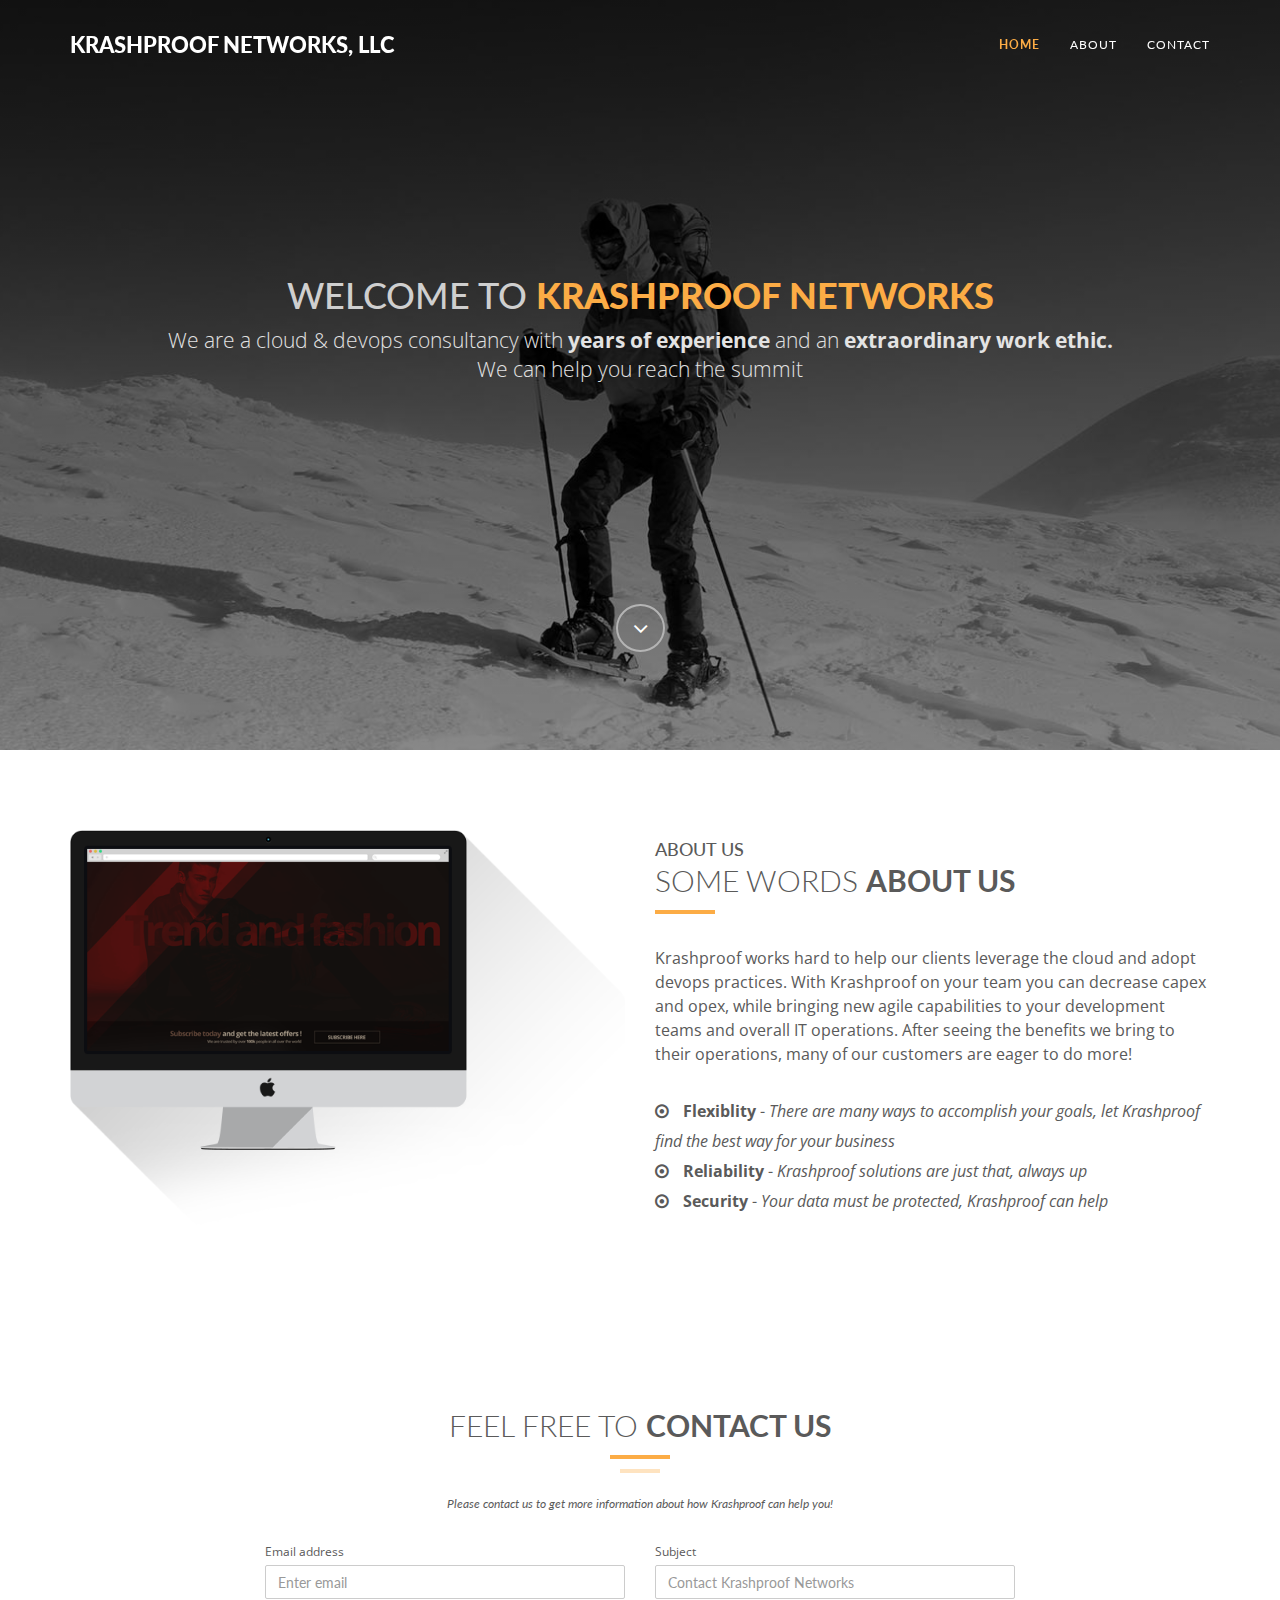
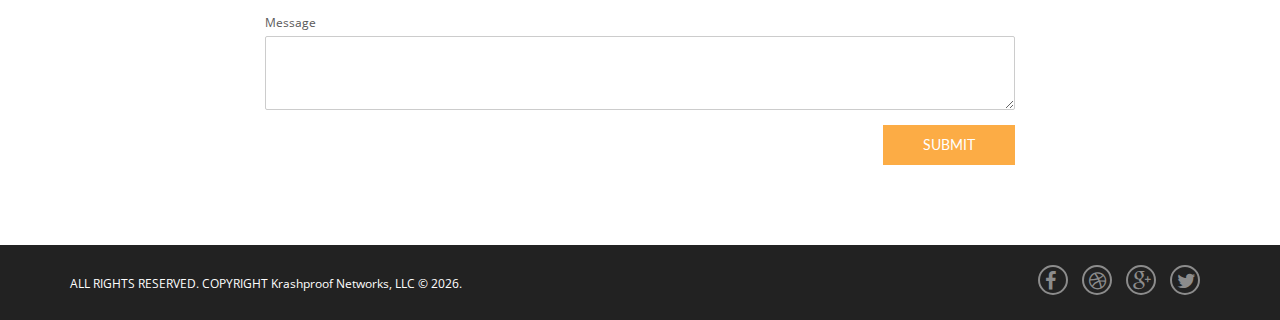
<file: index.html>
<!DOCTYPE html>
<html lang="en">
  <head>
    <!-- Basic Page Needs
    ================================================== -->
    <meta charset="utf-8">
    <!--[if IE]><meta http-equiv="x-ua-compatible" content="IE=9" /><![endif]-->
    <meta name="viewport" content="width=device-width, initial-scale=1">
<!DOCTYPE html>
<html lang="en">
  <head>
    <!-- Basic Page Needs
    ================================================== -->
    <meta charset="utf-8">
    <!--[if IE]><meta http-equiv="x-ua-compatible" content="IE=9" /><![endif]-->
    <meta name="viewport" content="width=device-width, initial-scale=1">
    <title>Krashproof Networks, LLC</title>
    <meta name="description" content="Krashproof Networks, LLC is a Cloud & DevOps consultancy">
    <meta name="keywords" content="cloud computing, networking, services, consulting">
    <meta name="author" content="Krashproof.net">
    
    <!-- Favicons
    ================================================== -->
    <link rel="shortcut icon" href="img/favicon.ico" type="image/x-icon">
    <link rel="apple-touch-icon" href="img/apple-touch-icon.png">
    <link rel="apple-touch-icon" sizes="72x72" href="img/apple-touch-icon-72x72.png">
    <link rel="apple-touch-icon" sizes="114x114" href="img/apple-touch-icon-114x114.png">

    <!-- Bootstrap -->
    <link rel="stylesheet" type="text/css"  href="css/bootstrap.css">
    <link rel="stylesheet" type="text/css" href="fonts/font-awesome/css/font-awesome.css">

    <!-- Slider
    ================================================== -->
    <link href="css/owl.carousel.css" rel="stylesheet" media="screen">
    <link href="css/owl.theme.css" rel="stylesheet" media="screen">

    <!-- Stylesheet
    ================================================== -->
    <link rel="stylesheet" type="text/css"  href="css/style.css">
    <link rel="stylesheet" type="text/css" href="css/responsive.css">

    <link href='http://fonts.googleapis.com/css?family=Lato:100,300,400,700,900,100italic,300italic,400italic,700italic,900italic' rel='stylesheet' type='text/css'>
    <link href='http://fonts.googleapis.com/css?family=Open+Sans:300italic,400italic,600italic,700italic,800italic,700,300,600,800,400' rel='stylesheet' type='text/css'>

    <script type="text/javascript" src="js/modernizr.custom.js"></script>

    <!-- HTML5 shim and Respond.js for IE8 support of HTML5 elements and media queries -->
    <!-- WARNING: Respond.js doesn't work if you view the page via file:// -->
    <!--[if lt IE 9]>
      <script src="https://oss.maxcdn.com/html5shiv/3.7.2/html5shiv.min.js"></script>
      <script src="https://oss.maxcdn.com/respond/1.4.2/respond.min.js"></script>
    <![endif]-->
  </head>
  <body>
    <!-- Navigation
    ==========================================-->
    <nav id="tf-menu" class="navbar navbar-default navbar-fixed-top">
      <div class="container">
        <!-- Brand and toggle get grouped for better mobile display -->
        <div class="navbar-header">
          <button type="button" class="navbar-toggle collapsed" data-toggle="collapse" data-target="#bs-example-navbar-collapse-1">
            <span class="sr-only">Toggle navigation</span>
            <span class="icon-bar"></span>
            <span class="icon-bar"></span>
            <span class="icon-bar"></span>
          </button>
          <a class="navbar-brand" href="index.html">Krashproof Networks, LLC</a>
        </div>

        <!-- Collect the nav links, forms, and other content for toggling -->
        <div class="collapse navbar-collapse" id="bs-example-navbar-collapse-1">
          <ul class="nav navbar-nav navbar-right">
            <li><a href="#tf-home" class="page-scroll">Home</a></li>
            <li><a href="#tf-about" class="page-scroll">About</a></li>
            <li><a href="#tf-contact" class="page-scroll">Contact</a></li>
          </ul>
        </div><!-- /.navbar-collapse -->
      </div><!-- /.container-fluid -->
    </nav>

    <!-- Home Page
    ==========================================-->
    <div id="tf-home" class="text-center">
        <div class="overlay">
            <div class="content">
                <h1>Welcome to <strong><span class="color">Krashproof Networks</span></strong></h1>
		<p class="lead">We are a cloud & devops consultancy with <strong>years of experience</strong> and an <strong>extraordinary work ethic.</strong><br>
		We can help you reach the summit</p>
                <a href="#tf-about" class="fa fa-angle-down page-scroll"></a>
            </div>
        </div>
    </div>

    <!-- About Us Page
    ==========================================-->
    <div id="tf-about">
        <div class="container">
            <div class="row">
                <div class="col-md-6">
                    <img src="img/02.png" class="img-responsive">
                </div>
                <div class="col-md-6">
                    <div class="about-text">
                        <div class="section-title">
                            <h4>About us</h4>
                            <h2>Some words <strong>about us</strong></h2>
                            <hr>
                            <div class="clearfix"></div>
                        </div>
                        <p class="intro">Krashproof works hard to help our clients leverage the cloud and adopt devops practices. With Krashproof on your team you can decrease capex and opex, while bringing new agile capabilities to your development teams and overall IT operations. After seeing the benefits we bring to their operations, many of our customers are eager to do more!</p>

                        <ul class="about-list">
                            <li>
                                <span class="fa fa-dot-circle-o"></span>
                                <strong>Flexiblity</strong> - <em>There are many ways to accomplish your goals, let Krashproof find the best way for your business</em>
                            </li>
                            <li>
                                <span class="fa fa-dot-circle-o"></span>
                                <strong>Reliability</strong> - <em>Krashproof solutions are just that, always up</em>
                            </li>
                            <li>
                                <span class="fa fa-dot-circle-o"></span>
                                <strong>Security</strong> - <em>Your data must be protected, Krashproof can help</em>
                            </li>
                        </ul>
                    </div>
                </div>
            </div>
        </div>
    </div>

    <!-- Contact Section
    ==========================================-->
    <div id="tf-contact" class="text-center">
        <div class="container">

            <div class="row">
                <div class="col-md-8 col-md-offset-2">

                    <div class="section-title center">
                        <h2>Feel free to <strong>contact us</strong></h2>
                        <div class="line">
                            <hr>
                        </div>
                        <div class="clearfix"></div>
			<small><em>Please contact us to get more information about how Krashproof can help you!</em></small>            
                    </div>

                    <form action="mailto:contactus@krashproof.net" method="post" enctype="text/plain">
                        <div class="row">
                            <div class="col-md-6">
                                <div class="form-group">
                                    <label for="InputEmail">Email address</label>
                                    <input type="email" name="email" class="form-control" id="InputEmail" placeholder="Enter email">
                                </div>
                            </div>
                            <div class="col-md-6">
                                <div class="form-group">
                                    <label for="Subject">Subject</label>
                                    <input type="text" name="subject" class="form-control" id="InputSubject" placeholder="Contact Krashproof Networks">
                                </div>
                            </div>
                        </div>
                        <div class="form-group">
                            <label for="InputMessage">Message</label>
                            <textarea class="form-control" rows="3"></textarea>
                        </div>
                        
                        <button type="submit" class="btn tf-btn btn-default">Submit</button>
                    </form>

                </div>
            </div>

        </div>
    </div>

    <nav id="footer">
        <div class="container">
            <div class="pull-left fnav">
	    <p>ALL RIGHTS RESERVED. COPYRIGHT Krashproof Networks, LLC © <script type="text/javascript">var year = new Date(); document.write(year.getFullYear())</script>.</a></p>
            </div>
            <div class="pull-right fnav">
                <ul class="footer-social">
                    <li><a href="#"><i class="fa fa-facebook"></i></a></li>
                    <li><a href="#"><i class="fa fa-dribbble"></i></a></li>
                    <li><a href="#"><i class="fa fa-google-plus"></i></a></li>
                    <li><a href="#"><i class="fa fa-twitter"></i></a></li>
                </ul>
            </div>
        </div>
    </nav>


    <!-- jQuery (necessary for Bootstrap's JavaScript plugins) -->
    <script src="https://ajax.googleapis.com/ajax/libs/jquery/1.11.1/jquery.min.js"></script>
    <script type="text/javascript" src="js/jquery.1.11.1.js"></script>
    <!-- Include all compiled plugins (below), or include individual files as needed -->
    <script type="text/javascript" src="js/bootstrap.js"></script>
    <script type="text/javascript" src="js/SmoothScroll.js"></script>
    <script type="text/javascript" src="js/jquery.isotope.js"></script>

    <script src="js/owl.carousel.js"></script>

    <!-- Javascripts
    ================================================== -->
    <script type="text/javascript" src="js/main.js"></script>

  </body>
</html>
</file>
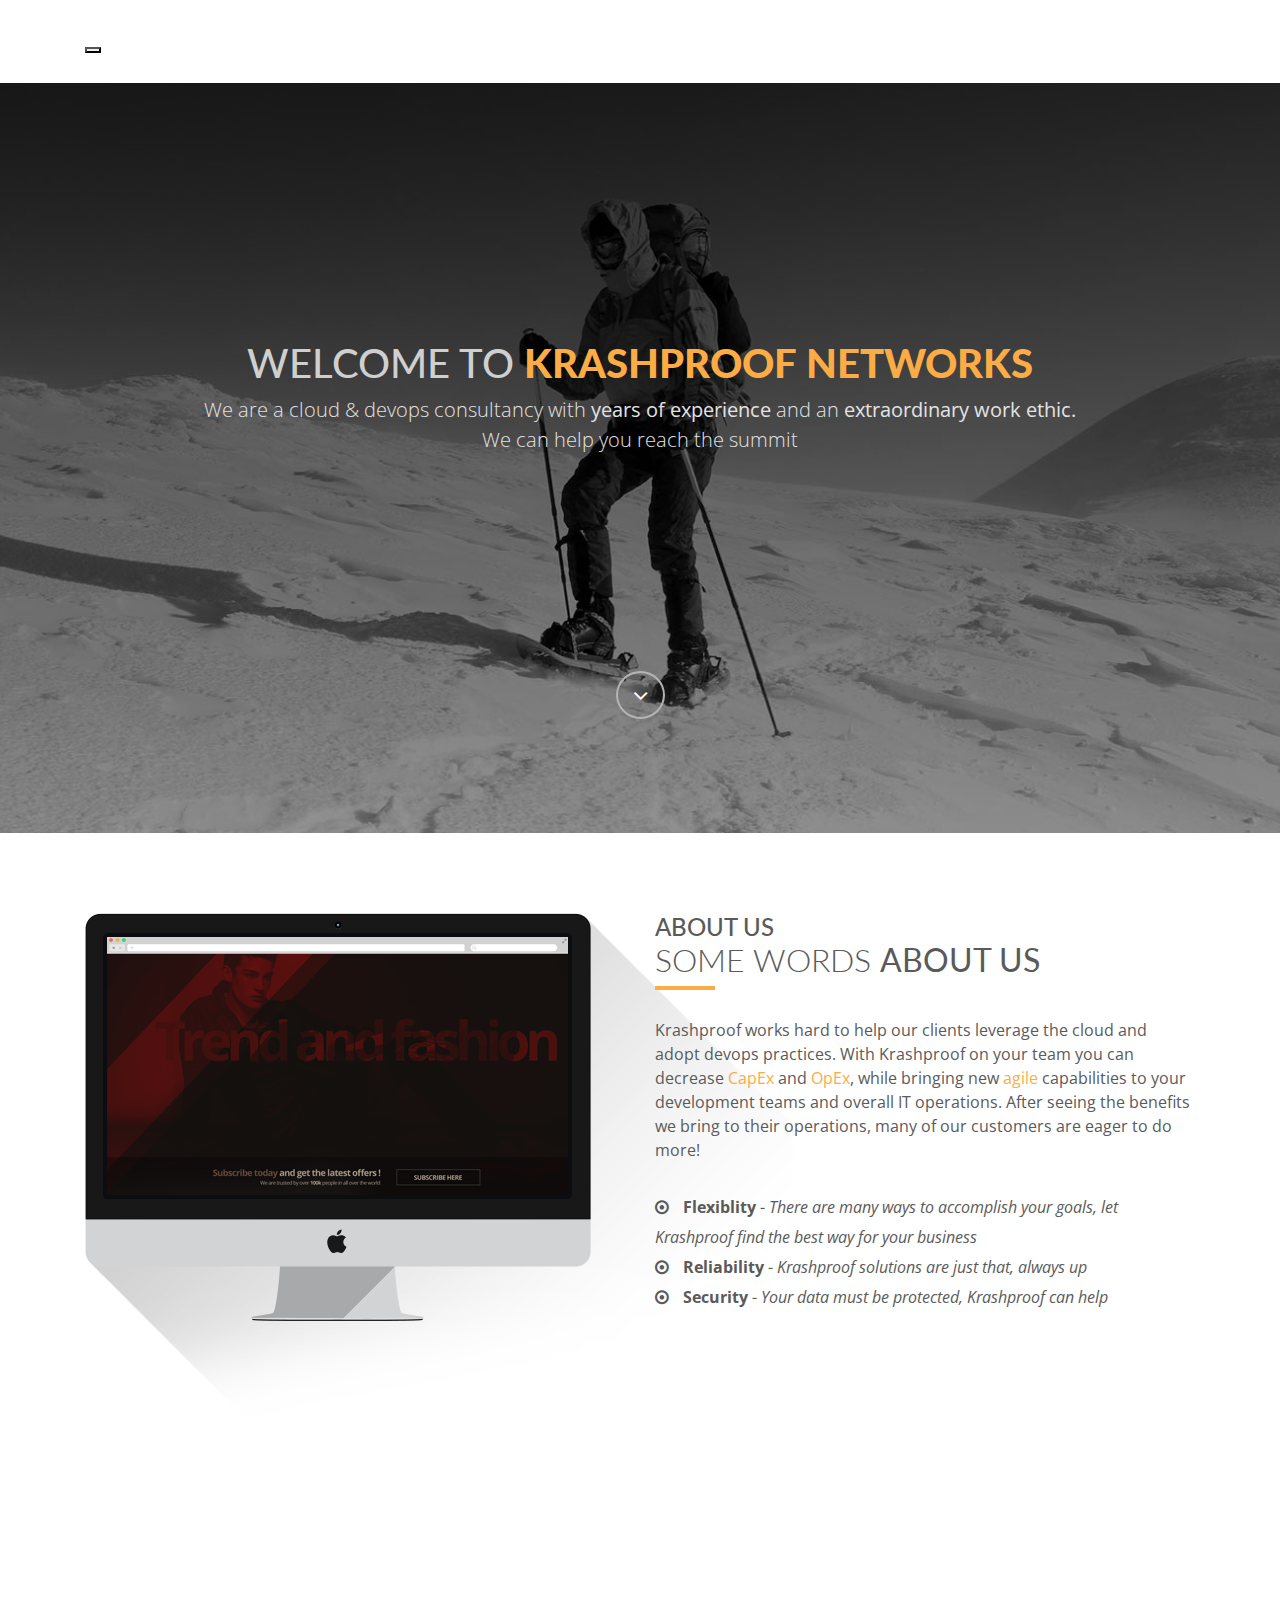
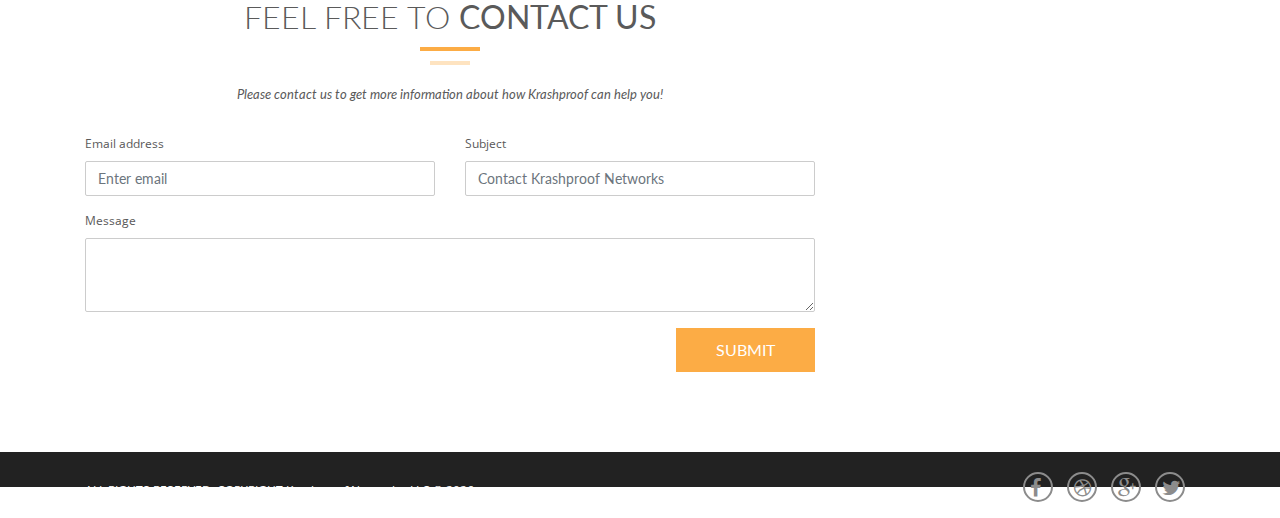
<file: html/index.html>
<!DOCTYPE html>
<html lang="en">
  <head>
    <!-- Basic Page Needs
    ================================================== -->
    <meta charset="utf-8">
    <!--[if IE]><meta http-equiv="x-ua-compatible" content="IE=9" /><![endif]-->
    <meta name="viewport" content="width=device-width, initial-scale=1">
    <title>Krashproof Networks, LLC</title>
    <meta name="description" content="Krashproof Networks, LLC is a Cloud & DevOps consultancy">
    <meta name="keywords" content="cloud computing, networking, services, consulting">
    <meta name="author" content="Krashproof.net">
    
    <!-- Favicons
    ================================================== -->
    <link rel="shortcut icon" href="img/favicon.ico" type="image/x-icon">
    <link rel="apple-touch-icon" href="img/apple-touch-icon.png">
    <link rel="apple-touch-icon" sizes="72x72" href="img/apple-touch-icon-72x72.png">
    <link rel="apple-touch-icon" sizes="114x114" href="img/apple-touch-icon-114x114.png">

    <!-- Bootstrap -->
    <link rel="stylesheet" type="text/css"  href="css/bootstrap.css">
    <link rel="stylesheet" type="text/css" href="fonts/font-awesome/css/font-awesome.css">

    <!-- Slider
    ================================================== -->
    <link href="css/owl.carousel.css" rel="stylesheet" media="screen">
    <link href="css/owl.theme.css" rel="stylesheet" media="screen">

    <!-- Stylesheet
    ================================================== -->
    <link rel="stylesheet" type="text/css"  href="css/style.css">
    <link rel="stylesheet" type="text/css" href="css/responsive.css">

    <link href='https://fonts.googleapis.com/css?family=Lato:100,300,400,700,900,100italic,300italic,400italic,700italic,900italic' rel='stylesheet' type='text/css'>
    <link href='https://fonts.googleapis.com/css?family=Open+Sans:300italic,400italic,600italic,700italic,800italic,700,300,600,800,400' rel='stylesheet' type='text/css'>

    <script type="text/javascript" src="js/modernizr.custom.js"></script>

    <!-- HTML5 shim and Respond.js for IE8 support of HTML5 elements and media queries -->
    <!-- WARNING: Respond.js doesn't work if you view the page via file:// -->
    <!--[if lt IE 9]>
      <script src="https://oss.maxcdn.com/html5shiv/3.7.2/html5shiv.min.js"></script>
      <script src="https://oss.maxcdn.com/respond/1.4.2/respond.min.js"></script>
    <![endif]-->
  </head>
  <body>
    <!-- Navigation
    ==========================================-->
    <nav id="tf-menu" class="navbar navbar-default navbar-fixed-top">
      <div class="container">
        <!-- Brand and toggle get grouped for better mobile display -->
        <div class="navbar-header">
          <button type="button" class="navbar-toggle collapsed" data-toggle="collapse" data-target="#bs-example-navbar-collapse-1">
            <span class="sr-only">Toggle navigation</span>
            <span class="icon-bar"></span>
            <span class="icon-bar"></span>
            <span class="icon-bar"></span>
          </button>
          <a class="navbar-brand" href="index.html">Krashproof Networks, LLC</a>
        </div>

        <!-- Collect the nav links, forms, and other content for toggling -->
        <div class="collapse navbar-collapse" id="bs-example-navbar-collapse-1">
          <ul class="nav navbar-nav navbar-right">
            <li><a href="#tf-home" class="page-scroll">Home</a></li>
            <li><a href="#tf-about" class="page-scroll">About</a></li>
            <li><a href="#tf-contact" class="page-scroll">Contact</a></li>
          </ul>
        </div><!-- /.navbar-collapse -->
      </div><!-- /.container-fluid -->
    </nav>

    <!-- Home Page
    ==========================================-->
    <div id="tf-home" class="text-center">
        <div class="overlay">
            <div class="content">
                <h1>Welcome to <strong><span class="color">Krashproof Networks</span></strong></h1>
		<p class="lead">We are a cloud & devops consultancy with <strong>years of experience</strong> and an <strong>extraordinary work ethic.</strong><br>
		We can help you reach the summit</p>
                <a href="#tf-about" class="fa fa-angle-down page-scroll"></a>
            </div>
        </div>
    </div>

    <!-- About Us Page
    ==========================================-->
    <div id="tf-about">
        <div class="container">
            <div class="row">
                <div class="col-md-6">
                    <img src="img/02.png" class="img-responsive" alt="LCD Monitor">
                </div>
                <div class="col-md-6">
                    <div class="about-text">
                        <div class="section-title">
                            <h4>About us</h4>
                            <h2>Some words <strong>about us</strong></h2>
                            <hr>
                            <div class="clearfix"></div>
                        </div>
			<p class="intro">Krashproof works hard to help our clients leverage the cloud and adopt devops practices. With Krashproof on your team you can decrease <a href="https://en.wikipedia.org/wiki/Capital_expenditure">CapEx</a> and <a href="https://en.wikipedia.org/wiki/Operating_expense">OpEx</a>, while bringing new <a href="https://en.wikipedia.org/wiki/Agile_software_development">agile</a> capabilities to your development teams and overall IT operations. After seeing the benefits we bring to their operations, many of our customers are eager to do more!</p>

                        <ul class="about-list">
                            <li>
                                <span class="fa fa-dot-circle-o"></span>
                                <strong>Flexiblity</strong> - <em>There are many ways to accomplish your goals, let Krashproof find the best way for your business</em>
                            </li>
                            <li>
                                <span class="fa fa-dot-circle-o"></span>
                                <strong>Reliability</strong> - <em>Krashproof solutions are just that, always up</em>
                            </li>
                            <li>
                                <span class="fa fa-dot-circle-o"></span>
                                <strong>Security</strong> - <em>Your data must be protected, Krashproof can help</em>
                            </li>
                        </ul>
                    </div>
                </div>
            </div>
        </div>
    </div>

    <!-- Contact Section
    ==========================================-->
    <div id="tf-contact" class="text-center">
        <div class="container">

            <div class="row">
                <div class="col-md-8 col-md-offset-2">

                    <div class="section-title center">
                        <h2>Feel free to <strong>contact us</strong></h2>
                        <div class="line">
                            <hr>
                        </div>
                        <div class="clearfix"></div>
			<small><em>Please contact us to get more information about how Krashproof can help you!</em></small>            
                    </div>

                    <form action="mailto:contactus@krashproof.net" method="post" enctype="text/plain">
                        <div class="row">
                            <div class="col-md-6">
                                <div class="form-group">
                                    <label for="InputEmail">Email address</label>
                                    <input type="email" name="email" class="form-control" id="InputEmail" placeholder="Enter email">
                                </div>
                            </div>
                            <div class="col-md-6">
                                <div class="form-group">
                                    <label for="InputSubject">Subject</label>
                                    <input type="text" name="subject" class="form-control" id="InputSubject" placeholder="Contact Krashproof Networks">
                                </div>
                            </div>
                        </div>
                        <div class="form-group">
                            <label for="InputMessage">Message</label>
                            <textarea name="InputMessage" class="form-control" id="InputMessage" rows="3"></textarea>
                        </div>
                        
                        <button type="submit" class="btn tf-btn btn-default">Submit</button>
                    </form>

                </div>
            </div>

        </div>
    </div>

    <nav id="footer">
        <div class="container">
            <div class="pull-left fnav">
	    <p>ALL RIGHTS RESERVED. COPYRIGHT Krashproof Networks, LLC © <script type="text/javascript">var year = new Date(); document.write(year.getFullYear())</script>.</p>
            </div>
            <div class="pull-right fnav">
                <ul class="footer-social">
                    <li><a href="#"><i class="fa fa-facebook"></i></a></li>
                    <li><a href="#"><i class="fa fa-dribbble"></i></a></li>
                    <li><a href="#"><i class="fa fa-google-plus"></i></a></li>
                    <li><a href="#"><i class="fa fa-twitter"></i></a></li>
                </ul>
            </div>
        </div>
    </nav>


    <!-- jQuery (necessary for Bootstrap's JavaScript plugins) -->
    <script src="https://ajax.googleapis.com/ajax/libs/jquery/3.5.1/jquery.min.js"></script>
    <script type="text/javascript" src="js/jquery-3.5.1.min.js"></script>
    <!-- Include all compiled plugins (below), or include individual files as needed -->
    <script type="text/javascript" src="js/bootstrap.js"></script>
    <script type="text/javascript" src="js/SmoothScroll.js"></script>
    <script type="text/javascript" src="js/isotope.pkgd.min.js"></script>

    <script src="js/owl.carousel.js"></script>

    <!-- Javascripts
    ================================================== -->
    <script type="text/javascript" src="js/main.js"></script>
    <script>
      (function(i,s,o,g,r,a,m){i['GoogleAnalyticsObject']=r;i[r]=i[r]||function(){
        (i[r].q=i[r].q||[]).push(arguments)},i[r].l=1*new Date();a=s.createElement(o),
        m=s.getElementsByTagName(o)[0];a.async=1;a.src=g;m.parentNode.insertBefore(a,m)
      })(window,document,'script','https://www.google-analytics.com/analytics.js','ga');

      ga('create', 'UA-78156747-1', 'auto');
      ga('send', 'pageview');

    </script>

  </body>
</html>
</file>
<file: css/style.css>
@import url(http://fonts.googleapis.com/css?family=Lato:100,300,400,700,900,100italic,300italic,400italic,700italic,900italic);
@import url(http://fonts.googleapis.com/css?family=Open+Sans:300italic,400italic,600italic,700italic,800italic,700,300,600,800,400);

body, html{
	font-family: 'Lato', sans-serif;
	text-rendering: optimizeLegibility !important;
	-webkit-font-smoothing: antialiased !important;
	color: #5a5a5a;
}

h1{
	text-transform: uppercase;
}
h1 strong{
	font-weight: 900;
}
h2{
	text-transform: uppercase;
	line-height: 20px;
	margin:  0;
}
h3{
font-size: 18px;
font-weight: 900;
}
h4{
	text-transform: uppercase;
}
h5{
	text-transform: uppercase;
	font-weight: 700;
	line-height: 20px;
}
p{
	font-family: 'Open Sans', sans-serif;
}
p.intro{
	font-size: 16px;
	margin: 12px 0 0;
	line-height: 24px;
	font-family: 'Open Sans', sans-serif;
}
a{ color: #FCAC45;}
a:hover,
a:focus{
	text-decoration: none;
	color: #FCAC45;
}

.section-title hr{
	border-color: #fcac45;
	border-width: 4px;
	width: 60px;
	float: left;
	clear: both;
}
.clearfix:after {
     visibility: hidden;
     display: block;
     font-size: 0;
     content: " ";
     clear: both;
     height: 0;
     }
.clearfix { display: inline-block; }
* html .clearfix { height: 1%; }
.clearfix { display: block; }
ul, ol{
	padding: 0;
	webkit-padding: 0;
	moz-padding: 0;
}
/* Navigation */
#tf-menu {
	padding: 20px;
	transition: all 0.8s;
}
#tf-menu.navbar-default {
	background-color: rgba(248, 248, 248, 0);
	border-color: rgba(231, 231, 231, 0);
}
#tf-menu a.navbar-brand {
text-transform: uppercase;
font-size: 22px;
color: #fff;
font-weight: 900;
}

#tf-menu.navbar-default .navbar-nav > li > a {
	text-transform: uppercase;
	color: #FFF;
	font-size: 12px;
	letter-spacing: 1px;
}
.on {
	background-color: #222222 !important;
	padding: 0 !important;
}
.navbar-default .navbar-nav > .active > a, 
.navbar-default .navbar-nav > .active > a:hover, 
.navbar-default .navbar-nav > .active > a:focus {
	color: #FCAC45 !important;
	background-color: transparent;
	font-weight: 700;
}

.navbar-toggle {
	border-radius: 0;
	}
.navbar-default .navbar-toggle:hover, 
.navbar-default .navbar-toggle:focus {
	background-color: #FCAC45;
	border-color: #FCAC45;
	}
.navbar-default .navbar-toggle:hover>.icon-bar {
	background-color: #FFF;
	}
/* Home Style */
#tf-home{
	background: url(../img/01.jpg);
	background-size: cover;
	background-position: center;
	background-attachment: fixed;
	background-repeat: no-repeat;
	color: #cfcfcf;
}

#tf-home .overlay{
	background: -moz-linear-gradient(top,  rgba(0,0,0,0.8) 0%, rgba(0,0,0,0.73) 17%, rgba(0,0,0,0.66) 35%, rgba(0,0,0,0.55) 62%, rgba(0,0,0,0.4) 100%); /* FF3.6+ */
	background: -webkit-gradient(linear, left top, left bottom, color-stop(0%,rgba(0,0,0,0.8)), color-stop(17%,rgba(0,0,0,0.73)), color-stop(35%,rgba(0,0,0,0.66)), color-stop(62%,rgba(0,0,0,0.55)), color-stop(100%,rgba(0,0,0,0.4))); /* Chrome,Safari4+ */
	background: -webkit-linear-gradient(top,  rgba(0,0,0,0.8) 0%,rgba(0,0,0,0.73) 17%,rgba(0,0,0,0.66) 35%,rgba(0,0,0,0.55) 62%,rgba(0,0,0,0.4) 100%); /* Chrome10+,Safari5.1+ */
	background: -o-linear-gradient(top,  rgba(0,0,0,0.8) 0%,rgba(0,0,0,0.73) 17%,rgba(0,0,0,0.66) 35%,rgba(0,0,0,0.55) 62%,rgba(0,0,0,0.4) 100%); /* Opera 11.10+ */
	background: -ms-linear-gradient(top,  rgba(0,0,0,0.8) 0%,rgba(0,0,0,0.73) 17%,rgba(0,0,0,0.66) 35%,rgba(0,0,0,0.55) 62%,rgba(0,0,0,0.4) 100%); /* IE10+ */
	background: linear-gradient(to bottom,  rgba(0,0,0,0.8) 0%,rgba(0,0,0,0.73) 17%,rgba(0,0,0,0.66) 35%,rgba(0,0,0,0.55) 62%,rgba(0,0,0,0.4) 100%); /* W3C */
	filter: progid:DXImageTransform.Microsoft.gradient( startColorstr='#cc000000', endColorstr='#66000000',GradientType=0 ); /* IE6-9 */
	height: 750px;
	background-attachment: fixed;
}
#tf-home p.lead{
	color: #e3e3e3;
}

.content{
	position: relative;
	padding: 20% 0 0;
}

.color{
	color: #fcac45;
}

a.fa.fa-angle-down {
	padding: 10px 15px;
	color: #fff;
	border: 2px solid #b4b4b4;
	border-radius: 50%;
	font-size: 24px;
	margin-top: 200px;
	transition: all 0.5s;
}
a.fa.fa-angle-down:hover{
	background: #fcac45;
	color: #ffffff;
	border: 2px solid #fcac45;
}
/* About Section */
#tf-about{
	padding: 80px 0;
}
ul.about-list{ margin: 30px 0 0 ;}
ul.about-list li{
	display: block;
	font-size: 16px;
	line-height: 30px;
	font-family: 'Open Sans', sans-serif;
}
ul.about-list li span{ 
	margin-right: 10px;
}

/* Team Section */
#tf-team{
	background: url(../img/03.jpg);
	background-size: cover;
	background-position: center;
	background-attachment: fixed;
	background-repeat: no-repeat;
	color: #ffffff;
}
#tf-team .overlay{
	background: -moz-linear-gradient(top,  rgba(0,0,0,0.8) 0%, rgba(0,0,0,0.73) 17%, rgba(0,0,0,0.66) 35%, rgba(0,0,0,0.55) 62%, rgba(0,0,0,0.4) 100%); /* FF3.6+ */
	background: -webkit-gradient(linear, left top, left bottom, color-stop(0%,rgba(0,0,0,0.8)), color-stop(17%,rgba(0,0,0,0.73)), color-stop(35%,rgba(0,0,0,0.66)), color-stop(62%,rgba(0,0,0,0.55)), color-stop(100%,rgba(0,0,0,0.4))); /* Chrome,Safari4+ */
	background: -webkit-linear-gradient(top,  rgba(0,0,0,0.8) 0%,rgba(0,0,0,0.73) 17%,rgba(0,0,0,0.66) 35%,rgba(0,0,0,0.55) 62%,rgba(0,0,0,0.4) 100%); /* Chrome10+,Safari5.1+ */
	background: -o-linear-gradient(top,  rgba(0,0,0,0.8) 0%,rgba(0,0,0,0.73) 17%,rgba(0,0,0,0.66) 35%,rgba(0,0,0,0.55) 62%,rgba(0,0,0,0.4) 100%); /* Opera 11.10+ */
	background: -ms-linear-gradient(top,  rgba(0,0,0,0.8) 0%,rgba(0,0,0,0.73) 17%,rgba(0,0,0,0.66) 35%,rgba(0,0,0,0.55) 62%,rgba(0,0,0,0.4) 100%); /* IE10+ */
	background: linear-gradient(to bottom,  rgba(0,0,0,0.8) 0%,rgba(0,0,0,0.73) 17%,rgba(0,0,0,0.66) 35%,rgba(0,0,0,0.55) 62%,rgba(0,0,0,0.4) 100%); /* W3C */
	filter: progid:DXImageTransform.Microsoft.gradient( startColorstr='#cc000000', endColorstr='#66000000',GradientType=0 ); /* IE6-9 */
	height: auto;
	background-attachment: fixed;
	padding: 80px 0;
}
.section-title.center{
	padding: 30px 0;
}
.section-title h2,
.section-title.center h2{
	font-weight: 300;
}
.section-title.center .line{
	border-top: 4px solid #fcac45;
	height: 10px;
	width: 60px;
	text-align: center;
	margin: 0 auto;
	margin-top: 20px;
}

.section-title.center hr {
	border-top: 4px solid rgba(252, 172, 69, 0.34);
	width: 40px;
	text-align: center;
	margin-top: 10px;
	position: relative;
	left: 17%;
}
#team{ margin: 0 auto}
#team .item{
    padding: 0;
    margin: 15px;
    color: #FFF;
    text-align: center;
}

img.img-circle.team-img {
	width: 120px;
	height: 120px;
	border: 4px solid transparent;
	transition: all 0.5s;
}
#tf-team .item .thumbnail:hover>img.img-circle.team-img{
	border: 4px solid #FCAC45;
}
#tf-team .thumbnail {
	background: transparent;
	border: 0;
}

#tf-team .thumbnail .caption {
	padding: 9px;
	color: #F2F2F2;
}

.owl-theme .owl-controls .owl-page span {
	display: block;
	width: 10px;
	height: 10px;
	margin: 5px 7px;
	filter: Alpha(Opacity=1);
	opacity: 1;
	-webkit-border-radius: 0;
	-moz-border-radius: 20px;
	border-radius: 0;
	background: #FFFFFF;
	transition: all 0.5s;
}

.owl-theme .owl-controls .owl-page.active span, 
.owl-theme .owl-controls.clickable .owl-page:hover span {
	filter: Alpha(Opacity=100);
	opacity: 1;
	background: #FCAC45;
}
.owl-theme .owl-controls .owl-page.active span{
	background: #FCAC45;
}

/* Services Section */
#tf-services{
	padding: 80px 0;
}

.space{
	margin-top: 40px;
}

#tf-services i.fa {
	font-size: 40px;
	border: 4px solid #FCAC45;
	width: 100px;
	height: 100px;
	padding: 27px 25px;
	margin-bottom: 10px;
	border-radius: 50%;
	transition: all 0.5s;
}

#tf-services i.fa.fa-mobile{
	font-size: 50px;
	padding: 20px 25px;
}

#tf-services .service:hover>i.fa{
	background: #FCAC45;
	color: #ffffff;
}

/* Clients Section */
#tf-clients{
	background: url(../img/04.jpg);
	background-size: cover;
	background-position: center;
	background-attachment: fixed;
	background-repeat: no-repeat;
	color: #ffffff;
}

#tf-clients .overlay{
	background: -moz-linear-gradient(top,  rgba(0,0,0,0.8) 0%, rgba(0,0,0,0.73) 17%, rgba(0,0,0,0.66) 35%, rgba(0,0,0,0.55) 62%, rgba(0,0,0,0.4) 100%); /* FF3.6+ */
	background: -webkit-gradient(linear, left top, left bottom, color-stop(0%,rgba(0,0,0,0.8)), color-stop(17%,rgba(0,0,0,0.73)), color-stop(35%,rgba(0,0,0,0.66)), color-stop(62%,rgba(0,0,0,0.55)), color-stop(100%,rgba(0,0,0,0.4))); /* Chrome,Safari4+ */
	background: -webkit-linear-gradient(top,  rgba(0,0,0,0.8) 0%,rgba(0,0,0,0.73) 17%,rgba(0,0,0,0.66) 35%,rgba(0,0,0,0.55) 62%,rgba(0,0,0,0.4) 100%); /* Chrome10+,Safari5.1+ */
	background: -o-linear-gradient(top,  rgba(0,0,0,0.8) 0%,rgba(0,0,0,0.73) 17%,rgba(0,0,0,0.66) 35%,rgba(0,0,0,0.55) 62%,rgba(0,0,0,0.4) 100%); /* Opera 11.10+ */
	background: -ms-linear-gradient(top,  rgba(0,0,0,0.8) 0%,rgba(0,0,0,0.73) 17%,rgba(0,0,0,0.66) 35%,rgba(0,0,0,0.55) 62%,rgba(0,0,0,0.4) 100%); /* IE10+ */
	background: linear-gradient(to bottom,  rgba(0,0,0,0.8) 0%,rgba(0,0,0,0.73) 17%,rgba(0,0,0,0.66) 35%,rgba(0,0,0,0.55) 62%,rgba(0,0,0,0.4) 100%); /* W3C */
	filter: progid:DXImageTransform.Microsoft.gradient( startColorstr='#cc000000', endColorstr='#66000000',GradientType=0 ); /* IE6-9 */
	padding: 80px 0;
	background-attachment: fixed;
}

#clients .item{
    padding: 0;
    margin: 35px;
    color: #FFF;
    text-align: center;
}
/* Gallery Section 
==============================*/
#tf-works{
	padding: 80px 0;
}
.categories{ 
	padding: 10px 0;
}
ul.cat li{
	display: inline-block;
}
#tf-works li.pull-right {
	margin-top: 10px;
}
ol.type li{
	display: inline-block;
	margin-left: 20px;
}
ol.type li:after{
	content: ' | ';
	margin-left: 20px;
}
ol.type li:last-child:after { content: ''; }
ol.type li a{ color: #222222}
ol.type li a.active { font-weight: 700; }
.isotope-item { z-index: 2 }
.isotope-hidden.isotope-item { z-index: 1 }
.isotope,
.isotope .isotope-item {
    /* change duration value to whatever you like */
    -webkit-transition-duration: 0.8s;
    -moz-transition-duration: 0.8s;
    transition-duration: 0.8s;
}
.isotope-item {
    margin-right: -1px;
    -webkit-backface-visibility: hidden;
    backface-visibility: hidden;
}
.isotope {
    -webkit-backface-visibility: hidden;
    backface-visibility: hidden;
    -webkit-transition-property: height, width;
    -moz-transition-property: height, width;
    transition-property: height, width;
}
.isotope .isotope-item {
    -webkit-backface-visibility: hidden;
    backface-visibility: hidden;
    -webkit-transition-property: -webkit-transform, opacity;
    -moz-transition-property: -moz-transform, opacity;
    transition-property: transform, opacity;
}
.portfolio-item{
	margin-bottom: 30px;
}
.portfolio-item .hover-bg{
	height: 260px;
	overflow: hidden;
	position: relative;
}

.hover-bg .hover-text {
	position: absolute;
	text-align: center;
	margin: 0 auto;
	color: #ffffff;
	background: rgba(0, 0, 0, 0.66);
	padding: 25% 0;
	height: 100%;
	width: 100%;
	opacity: 0;
    transition: all 0.5s;
}
.hover-bg .hover-text>h4{
	opacity: 0;
	-webkit-transform: translateY(100%);
            transform: translateY(100%);
            transition: all 0.3s;
}
.hover-bg:hover .hover-text>h4{
	opacity: 1;
    -webkit-backface-visibility:hidden;
    -webkit-transform: translateY(0);
            transform: translateY(0);
}
.hover-bg .hover-text>i{
	opacity: 0;
	-webkit-transform: translateY(0);
            transform: translateY(0);
            transition: all 0.3s;
}
.hover-bg:hover .hover-text>i{
	opacity: 1;
    -webkit-backface-visibility:hidden;
   -webkit-transform: translateY(100%);
            transform: translateY(100%);
}
.hover-bg:hover .hover-text{
	opacity: 1;
}
#tf-works i.fa {
	height: 30px;
	width: 30px;
	border: 1px solid #FCAC45;
	font-size: 20px;
	padding: 5px;
	border-radius: 50%;
	color: #FCAC45;
}
/* Testimonials Section */
#tf-testimonials{
	background: url(../img/05.jpg);
	background-size: cover;
	background-position: center;
	background-attachment: fixed;
	background-repeat: no-repeat;
	color: #ffffff;
}

#tf-testimonials .overlay{
	background: -moz-linear-gradient(top,  rgba(0,0,0,0.8) 0%, rgba(0,0,0,0.73) 17%, rgba(0,0,0,0.66) 35%, rgba(0,0,0,0.55) 62%, rgba(0,0,0,0.4) 100%); /* FF3.6+ */
	background: -webkit-gradient(linear, left top, left bottom, color-stop(0%,rgba(0,0,0,0.8)), color-stop(17%,rgba(0,0,0,0.73)), color-stop(35%,rgba(0,0,0,0.66)), color-stop(62%,rgba(0,0,0,0.55)), color-stop(100%,rgba(0,0,0,0.4))); /* Chrome,Safari4+ */
	background: -webkit-linear-gradient(top,  rgba(0,0,0,0.8) 0%,rgba(0,0,0,0.73) 17%,rgba(0,0,0,0.66) 35%,rgba(0,0,0,0.55) 62%,rgba(0,0,0,0.4) 100%); /* Chrome10+,Safari5.1+ */
	background: -o-linear-gradient(top,  rgba(0,0,0,0.8) 0%,rgba(0,0,0,0.73) 17%,rgba(0,0,0,0.66) 35%,rgba(0,0,0,0.55) 62%,rgba(0,0,0,0.4) 100%); /* Opera 11.10+ */
	background: -ms-linear-gradient(top,  rgba(0,0,0,0.8) 0%,rgba(0,0,0,0.73) 17%,rgba(0,0,0,0.66) 35%,rgba(0,0,0,0.55) 62%,rgba(0,0,0,0.4) 100%); /* IE10+ */
	background: linear-gradient(to bottom,  rgba(0,0,0,0.8) 0%,rgba(0,0,0,0.73) 17%,rgba(0,0,0,0.66) 35%,rgba(0,0,0,0.55) 62%,rgba(0,0,0,0.4) 100%); /* W3C */
	filter: progid:DXImageTransform.Microsoft.gradient( startColorstr='#cc000000', endColorstr='#66000000',GradientType=0 ); /* IE6-9 */
	padding: 80px 0;
	background-attachment: fixed;
}
#testimonial {
	padding: 30px 0;
}
#testimonial .item{
    display: block;
    width: 100%;
    height: auto;
}

#testimonial .item p {
	font-weight: 400;
	margin: 30px 0;
	color: #d1d1d1;
}
/* Contact Section */
#tf-contact{
	padding: 80px 0;
}

label {
	float: left;
	font-size: 12px;
	font-weight: 400;
	font-family: 'Open Sans', sans-serif;
}
#tf-contact .form-control {
	display: block;
	width: 100%;
	padding: 6px 12px;
	font-size: 14px;
	line-height: 1.42857143;
	color: #555;
	background-color: #fff;
	background-image: none;
	border: 1px solid #ccc;
	border-radius: 2px;
	-webkit-box-shadow: none;
	box-shadow: none;
	-webkit-transition: none;
	-o-transition: none;
	transition: none;
}

#tf-contact .form-control:focus {
	border-color: inherit;
	outline: 0;
	-webkit-box-shadow: transparent;
	box-shadow: transparent;
}

button.btn.tf-btn.btn-default {
	float: right;
	background: #FCAC45;
	border: 0;
	border-radius: 0;
	padding: 10px 40px;
	color: #ffffff;
	text-transform: uppercase;
}

.btn:active, .btn.active {
	background-image: none;
	outline: 0;
	-webkit-box-shadow: none;
	box-shadow: none;
}

.btn:focus, 
.btn:active:focus, 
.btn.active:focus, 
.btn.focus, 
.btn:active.focus, 
.btn.active.focus {
	outline: thin dotted;
	outline: none;
	outline-offset: none;
}
/* Footer */
nav#footer{
	background: #222222;
	color: #ffffff;
	padding: 20px 0 15px 0;
}
nav#footer .fnav{ vertical-align: middle;}
ul.footer-social li{
	display: inline-block;
	margin-right: 10px;
}
nav#footer p{
	font-size: 12px;
	margin-top: 10px;
}
#footer i.fa {
	height: 30px;
	width: 30px;
	border: 2px solid #8c8c8c;
	font-size: 20px;
	padding: 4px 5px;
	border-radius: 50%;
	color: #8c8c8c;
	transition: all 0.5s;
}
#footer i.fa:hover{
	background: #FCAC45;
	border-color: #FCAC45;
	color: #ffffff;
</file>
<file: css/responsive.css>
@media (max-width: 768px){
  .content {
	padding: 40% 0 0;
	}
}

@media (max-width: 603px){
#tf-menu.navbar-default {
	background-color: rgba(0, 0, 0, 0.79);
	}
#tf-works li.pull-right, #tf-works li.pull-left {
    margin-top: 10px;
    float: none !important;
    text-align: center;
    display: block;
}
label{
    float: none !important
}
.pull-left.fnav,
.pull-right.fnav {
    float: none !important;
    text-align: center;
}

.hover-bg .hover-text {
    padding: 12% 10%;
}
}
@media (max-width: 360px){
.hover-bg .hover-text {
    padding: 22% 10%;
}
}
</file>
<file: html/css/style.css>
@import url(https://fonts.googleapis.com/css?family=Lato:100,300,400,700,900,100italic,300italic,400italic,700italic,900italic);
@import url(https://fonts.googleapis.com/css?family=Open+Sans:300italic,400italic,600italic,700italic,800italic,700,300,600,800,400);

body, html{
	font-family: 'Lato', sans-serif;
	text-rendering: optimizeLegibility !important;
	-webkit-font-smoothing: antialiased !important;
	color: #5a5a5a;
}

h1{
	text-transform: uppercase;
}
h1 strong{
	font-weight: 900;
}
h2{
	text-transform: uppercase;
	line-height: 20px;
	margin:  0;
}
h3{
font-size: 18px;
font-weight: 900;
}
h4{
	text-transform: uppercase;
}
h5{
	text-transform: uppercase;
	font-weight: 700;
	line-height: 20px;
}
p{
	font-family: 'Open Sans', sans-serif;
}
p.intro{
	font-size: 16px;
	margin: 12px 0 0;
	line-height: 24px;
	font-family: 'Open Sans', sans-serif;
}
a{ color: #FCAC45;}
a:hover,
a:focus{
	text-decoration: none;
	color: #FCAC45;
}

.section-title hr{
	border-color: #fcac45;
	border-width: 4px;
	width: 60px;
	float: left;
	clear: both;
}
.clearfix:after {
     visibility: hidden;
     display: block;
     font-size: 0;
     content: " ";
     clear: both;
     height: 0;
     }
.clearfix { display: inline-block; }
* html .clearfix { height: 1%; }
.clearfix { display: block; }
ul, ol{
	padding: 0;
	webkit-padding: 0;
	moz-padding: 0;
}
/* Navigation */
#tf-menu {
	padding: 20px;
	transition: all 0.8s;
}
#tf-menu.navbar-default {
	background-color: rgba(248, 248, 248, 0);
	border-color: rgba(231, 231, 231, 0);
}
#tf-menu a.navbar-brand {
text-transform: uppercase;
font-size: 22px;
color: #fff;
font-weight: 900;
}

#tf-menu.navbar-default .navbar-nav > li > a {
	text-transform: uppercase;
	color: #FFF;
	font-size: 12px;
	letter-spacing: 1px;
}
.on {
	background-color: #222222 !important;
	padding: 0 !important;
}
.navbar-default .navbar-nav > .active > a, 
.navbar-default .navbar-nav > .active > a:hover, 
.navbar-default .navbar-nav > .active > a:focus {
	color: #FCAC45 !important;
	background-color: transparent;
	font-weight: 700;
}

.navbar-toggle {
	border-radius: 0;
	}
.navbar-default .navbar-toggle:hover, 
.navbar-default .navbar-toggle:focus {
	background-color: #FCAC45;
	border-color: #FCAC45;
	}
.navbar-default .navbar-toggle:hover>.icon-bar {
	background-color: #FFF;
	}
/* Home Style */
#tf-home{
	background: url(../img/01.jpg);
	background-size: cover;
	background-position: center;
	background-attachment: fixed;
	background-repeat: no-repeat;
	color: #cfcfcf;
}

#tf-home .overlay{
	background: -moz-linear-gradient(top,  rgba(0,0,0,0.8) 0%, rgba(0,0,0,0.73) 17%, rgba(0,0,0,0.66) 35%, rgba(0,0,0,0.55) 62%, rgba(0,0,0,0.4) 100%); /* FF3.6+ */
	background: -webkit-gradient(linear, left top, left bottom, color-stop(0%,rgba(0,0,0,0.8)), color-stop(17%,rgba(0,0,0,0.73)), color-stop(35%,rgba(0,0,0,0.66)), color-stop(62%,rgba(0,0,0,0.55)), color-stop(100%,rgba(0,0,0,0.4))); /* Chrome,Safari4+ */
	background: -webkit-linear-gradient(top,  rgba(0,0,0,0.8) 0%,rgba(0,0,0,0.73) 17%,rgba(0,0,0,0.66) 35%,rgba(0,0,0,0.55) 62%,rgba(0,0,0,0.4) 100%); /* Chrome10+,Safari5.1+ */
	background: -o-linear-gradient(top,  rgba(0,0,0,0.8) 0%,rgba(0,0,0,0.73) 17%,rgba(0,0,0,0.66) 35%,rgba(0,0,0,0.55) 62%,rgba(0,0,0,0.4) 100%); /* Opera 11.10+ */
	background: -ms-linear-gradient(top,  rgba(0,0,0,0.8) 0%,rgba(0,0,0,0.73) 17%,rgba(0,0,0,0.66) 35%,rgba(0,0,0,0.55) 62%,rgba(0,0,0,0.4) 100%); /* IE10+ */
	background: linear-gradient(to bottom,  rgba(0,0,0,0.8) 0%,rgba(0,0,0,0.73) 17%,rgba(0,0,0,0.66) 35%,rgba(0,0,0,0.55) 62%,rgba(0,0,0,0.4) 100%); /* W3C */
	filter: progid:DXImageTransform.Microsoft.gradient( startColorstr='#cc000000', endColorstr='#66000000',GradientType=0 ); /* IE6-9 */
	height: 750px;
	background-attachment: fixed;
}
#tf-home p.lead{
	color: #e3e3e3;
}

.content{
	position: relative;
	padding: 20% 0 0;
}

.color{
	color: #fcac45;
}

a.fa.fa-angle-down {
	padding: 10px 15px;
	color: #fff;
	border: 2px solid #b4b4b4;
	border-radius: 50%;
	font-size: 24px;
	margin-top: 200px;
	transition: all 0.5s;
}
a.fa.fa-angle-down:hover{
	background: #fcac45;
	color: #ffffff;
	border: 2px solid #fcac45;
}
/* About Section */
#tf-about{
	padding: 80px 0;
}
ul.about-list{ margin: 30px 0 0 ;}
ul.about-list li{
	display: block;
	font-size: 16px;
	line-height: 30px;
	font-family: 'Open Sans', sans-serif;
}
ul.about-list li span{ 
	margin-right: 10px;
}

/* Team Section */
#tf-team{
	background: url(../img/03.jpg);
	background-size: cover;
	background-position: center;
	background-attachment: fixed;
	background-repeat: no-repeat;
	color: #ffffff;
}
#tf-team .overlay{
	background: -moz-linear-gradient(top,  rgba(0,0,0,0.8) 0%, rgba(0,0,0,0.73) 17%, rgba(0,0,0,0.66) 35%, rgba(0,0,0,0.55) 62%, rgba(0,0,0,0.4) 100%); /* FF3.6+ */
	background: -webkit-gradient(linear, left top, left bottom, color-stop(0%,rgba(0,0,0,0.8)), color-stop(17%,rgba(0,0,0,0.73)), color-stop(35%,rgba(0,0,0,0.66)), color-stop(62%,rgba(0,0,0,0.55)), color-stop(100%,rgba(0,0,0,0.4))); /* Chrome,Safari4+ */
	background: -webkit-linear-gradient(top,  rgba(0,0,0,0.8) 0%,rgba(0,0,0,0.73) 17%,rgba(0,0,0,0.66) 35%,rgba(0,0,0,0.55) 62%,rgba(0,0,0,0.4) 100%); /* Chrome10+,Safari5.1+ */
	background: -o-linear-gradient(top,  rgba(0,0,0,0.8) 0%,rgba(0,0,0,0.73) 17%,rgba(0,0,0,0.66) 35%,rgba(0,0,0,0.55) 62%,rgba(0,0,0,0.4) 100%); /* Opera 11.10+ */
	background: -ms-linear-gradient(top,  rgba(0,0,0,0.8) 0%,rgba(0,0,0,0.73) 17%,rgba(0,0,0,0.66) 35%,rgba(0,0,0,0.55) 62%,rgba(0,0,0,0.4) 100%); /* IE10+ */
	background: linear-gradient(to bottom,  rgba(0,0,0,0.8) 0%,rgba(0,0,0,0.73) 17%,rgba(0,0,0,0.66) 35%,rgba(0,0,0,0.55) 62%,rgba(0,0,0,0.4) 100%); /* W3C */
	filter: progid:DXImageTransform.Microsoft.gradient( startColorstr='#cc000000', endColorstr='#66000000',GradientType=0 ); /* IE6-9 */
	height: auto;
	background-attachment: fixed;
	padding: 80px 0;
}
.section-title.center{
	padding: 30px 0;
}
.section-title h2,
.section-title.center h2{
	font-weight: 300;
}
.section-title.center .line{
	border-top: 4px solid #fcac45;
	height: 10px;
	width: 60px;
	text-align: center;
	margin: 0 auto;
	margin-top: 20px;
}

.section-title.center hr {
	border-top: 4px solid rgba(252, 172, 69, 0.34);
	width: 40px;
	text-align: center;
	margin-top: 10px;
	position: relative;
	left: 17%;
}
#team{ margin: 0 auto}
#team .item{
    padding: 0;
    margin: 15px;
    color: #FFF;
    text-align: center;
}

img.img-circle.team-img {
	width: 120px;
	height: 120px;
	border: 4px solid transparent;
	transition: all 0.5s;
}
#tf-team .item .thumbnail:hover>img.img-circle.team-img{
	border: 4px solid #FCAC45;
}
#tf-team .thumbnail {
	background: transparent;
	border: 0;
}

#tf-team .thumbnail .caption {
	padding: 9px;
	color: #F2F2F2;
}

.owl-theme .owl-controls .owl-page span {
	display: block;
	width: 10px;
	height: 10px;
	margin: 5px 7px;
	filter: Alpha(Opacity=1);
	opacity: 1;
	-webkit-border-radius: 0;
	-moz-border-radius: 20px;
	border-radius: 0;
	background: #FFFFFF;
	transition: all 0.5s;
}

.owl-theme .owl-controls .owl-page.active span, 
.owl-theme .owl-controls.clickable .owl-page:hover span {
	filter: Alpha(Opacity=100);
	opacity: 1;
	background: #FCAC45;
}
.owl-theme .owl-controls .owl-page.active span{
	background: #FCAC45;
}

/* Services Section */
#tf-services{
	padding: 80px 0;
}

.space{
	margin-top: 40px;
}

#tf-services i.fa {
	font-size: 40px;
	border: 4px solid #FCAC45;
	width: 100px;
	height: 100px;
	padding: 27px 25px;
	margin-bottom: 10px;
	border-radius: 50%;
	transition: all 0.5s;
}

#tf-services i.fa.fa-mobile{
	font-size: 50px;
	padding: 20px 25px;
}

#tf-services .service:hover>i.fa{
	background: #FCAC45;
	color: #ffffff;
}

/* Clients Section */
#tf-clients{
	background: url(../img/04.jpg);
	background-size: cover;
	background-position: center;
	background-attachment: fixed;
	background-repeat: no-repeat;
	color: #ffffff;
}

#tf-clients .overlay{
	background: -moz-linear-gradient(top,  rgba(0,0,0,0.8) 0%, rgba(0,0,0,0.73) 17%, rgba(0,0,0,0.66) 35%, rgba(0,0,0,0.55) 62%, rgba(0,0,0,0.4) 100%); /* FF3.6+ */
	background: -webkit-gradient(linear, left top, left bottom, color-stop(0%,rgba(0,0,0,0.8)), color-stop(17%,rgba(0,0,0,0.73)), color-stop(35%,rgba(0,0,0,0.66)), color-stop(62%,rgba(0,0,0,0.55)), color-stop(100%,rgba(0,0,0,0.4))); /* Chrome,Safari4+ */
	background: -webkit-linear-gradient(top,  rgba(0,0,0,0.8) 0%,rgba(0,0,0,0.73) 17%,rgba(0,0,0,0.66) 35%,rgba(0,0,0,0.55) 62%,rgba(0,0,0,0.4) 100%); /* Chrome10+,Safari5.1+ */
	background: -o-linear-gradient(top,  rgba(0,0,0,0.8) 0%,rgba(0,0,0,0.73) 17%,rgba(0,0,0,0.66) 35%,rgba(0,0,0,0.55) 62%,rgba(0,0,0,0.4) 100%); /* Opera 11.10+ */
	background: -ms-linear-gradient(top,  rgba(0,0,0,0.8) 0%,rgba(0,0,0,0.73) 17%,rgba(0,0,0,0.66) 35%,rgba(0,0,0,0.55) 62%,rgba(0,0,0,0.4) 100%); /* IE10+ */
	background: linear-gradient(to bottom,  rgba(0,0,0,0.8) 0%,rgba(0,0,0,0.73) 17%,rgba(0,0,0,0.66) 35%,rgba(0,0,0,0.55) 62%,rgba(0,0,0,0.4) 100%); /* W3C */
	filter: progid:DXImageTransform.Microsoft.gradient( startColorstr='#cc000000', endColorstr='#66000000',GradientType=0 ); /* IE6-9 */
	padding: 80px 0;
	background-attachment: fixed;
}

#clients .item{
    padding: 0;
    margin: 35px;
    color: #FFF;
    text-align: center;
}
/* Gallery Section 
==============================*/
#tf-works{
	padding: 80px 0;
}
.categories{ 
	padding: 10px 0;
}
ul.cat li{
	display: inline-block;
}
#tf-works li.pull-right {
	margin-top: 10px;
}
ol.type li{
	display: inline-block;
	margin-left: 20px;
}
ol.type li:after{
	content: ' | ';
	margin-left: 20px;
}
ol.type li:last-child:after { content: ''; }
ol.type li a{ color: #222222}
ol.type li a.active { font-weight: 700; }
.isotope-item { z-index: 2 }
.isotope-hidden.isotope-item { z-index: 1 }
.isotope,
.isotope .isotope-item {
    /* change duration value to whatever you like */
    -webkit-transition-duration: 0.8s;
    -moz-transition-duration: 0.8s;
    transition-duration: 0.8s;
}
.isotope-item {
    margin-right: -1px;
    -webkit-backface-visibility: hidden;
    backface-visibility: hidden;
}
.isotope {
    -webkit-backface-visibility: hidden;
    backface-visibility: hidden;
    -webkit-transition-property: height, width;
    -moz-transition-property: height, width;
    transition-property: height, width;
}
.isotope .isotope-item {
    -webkit-backface-visibility: hidden;
    backface-visibility: hidden;
    -webkit-transition-property: -webkit-transform, opacity;
    -moz-transition-property: -moz-transform, opacity;
    transition-property: transform, opacity;
}
.portfolio-item{
	margin-bottom: 30px;
}
.portfolio-item .hover-bg{
	height: 260px;
	overflow: hidden;
	position: relative;
}

.hover-bg .hover-text {
	position: absolute;
	text-align: center;
	margin: 0 auto;
	color: #ffffff;
	background: rgba(0, 0, 0, 0.66);
	padding: 25% 0;
	height: 100%;
	width: 100%;
	opacity: 0;
    transition: all 0.5s;
}
.hover-bg .hover-text>h4{
	opacity: 0;
	-webkit-transform: translateY(100%);
            transform: translateY(100%);
            transition: all 0.3s;
}
.hover-bg:hover .hover-text>h4{
	opacity: 1;
    -webkit-backface-visibility:hidden;
    -webkit-transform: translateY(0);
            transform: translateY(0);
}
.hover-bg .hover-text>i{
	opacity: 0;
	-webkit-transform: translateY(0);
            transform: translateY(0);
            transition: all 0.3s;
}
.hover-bg:hover .hover-text>i{
	opacity: 1;
    -webkit-backface-visibility:hidden;
   -webkit-transform: translateY(100%);
            transform: translateY(100%);
}
.hover-bg:hover .hover-text{
	opacity: 1;
}
#tf-works i.fa {
	height: 30px;
	width: 30px;
	border: 1px solid #FCAC45;
	font-size: 20px;
	padding: 5px;
	border-radius: 50%;
	color: #FCAC45;
}
/* Testimonials Section */
#tf-testimonials{
	background: url(../img/05.jpg);
	background-size: cover;
	background-position: center;
	background-attachment: fixed;
	background-repeat: no-repeat;
	color: #ffffff;
}

#tf-testimonials .overlay{
	background: -moz-linear-gradient(top,  rgba(0,0,0,0.8) 0%, rgba(0,0,0,0.73) 17%, rgba(0,0,0,0.66) 35%, rgba(0,0,0,0.55) 62%, rgba(0,0,0,0.4) 100%); /* FF3.6+ */
	background: -webkit-gradient(linear, left top, left bottom, color-stop(0%,rgba(0,0,0,0.8)), color-stop(17%,rgba(0,0,0,0.73)), color-stop(35%,rgba(0,0,0,0.66)), color-stop(62%,rgba(0,0,0,0.55)), color-stop(100%,rgba(0,0,0,0.4))); /* Chrome,Safari4+ */
	background: -webkit-linear-gradient(top,  rgba(0,0,0,0.8) 0%,rgba(0,0,0,0.73) 17%,rgba(0,0,0,0.66) 35%,rgba(0,0,0,0.55) 62%,rgba(0,0,0,0.4) 100%); /* Chrome10+,Safari5.1+ */
	background: -o-linear-gradient(top,  rgba(0,0,0,0.8) 0%,rgba(0,0,0,0.73) 17%,rgba(0,0,0,0.66) 35%,rgba(0,0,0,0.55) 62%,rgba(0,0,0,0.4) 100%); /* Opera 11.10+ */
	background: -ms-linear-gradient(top,  rgba(0,0,0,0.8) 0%,rgba(0,0,0,0.73) 17%,rgba(0,0,0,0.66) 35%,rgba(0,0,0,0.55) 62%,rgba(0,0,0,0.4) 100%); /* IE10+ */
	background: linear-gradient(to bottom,  rgba(0,0,0,0.8) 0%,rgba(0,0,0,0.73) 17%,rgba(0,0,0,0.66) 35%,rgba(0,0,0,0.55) 62%,rgba(0,0,0,0.4) 100%); /* W3C */
	filter: progid:DXImageTransform.Microsoft.gradient( startColorstr='#cc000000', endColorstr='#66000000',GradientType=0 ); /* IE6-9 */
	padding: 80px 0;
	background-attachment: fixed;
}
#testimonial {
	padding: 30px 0;
}
#testimonial .item{
    display: block;
    width: 100%;
    height: auto;
}

#testimonial .item p {
	font-weight: 400;
	margin: 30px 0;
	color: #d1d1d1;
}
/* Contact Section */
#tf-contact{
	padding: 80px 0;
}

label {
	float: left;
	font-size: 12px;
	font-weight: 400;
	font-family: 'Open Sans', sans-serif;
}
#tf-contact .form-control {
	display: block;
	width: 100%;
	padding: 6px 12px;
	font-size: 14px;
	line-height: 1.42857143;
	color: #555;
	background-color: #fff;
	background-image: none;
	border: 1px solid #ccc;
	border-radius: 2px;
	-webkit-box-shadow: none;
	box-shadow: none;
	-webkit-transition: none;
	-o-transition: none;
	transition: none;
}

#tf-contact .form-control:focus {
	border-color: inherit;
	outline: 0;
	-webkit-box-shadow: transparent;
	box-shadow: transparent;
}

button.btn.tf-btn.btn-default {
	float: right;
	background: #FCAC45;
	border: 0;
	border-radius: 0;
	padding: 10px 40px;
	color: #ffffff;
	text-transform: uppercase;
}

.btn:active, .btn.active {
	background-image: none;
	outline: 0;
	-webkit-box-shadow: none;
	box-shadow: none;
}

.btn:focus, 
.btn:active:focus, 
.btn.active:focus, 
.btn.focus, 
.btn:active.focus, 
.btn.active.focus {
	outline: thin dotted;
	outline: none;
	outline-offset: none;
}
/* Footer */
nav#footer{
	background: #222222;
	color: #ffffff;
	padding: 20px 0 15px 0;
}
nav#footer .fnav{ vertical-align: middle;}
ul.footer-social li{
	display: inline-block;
	margin-right: 10px;
}
nav#footer p{
	font-size: 12px;
	margin-top: 10px;
}
#footer i.fa {
	height: 30px;
	width: 30px;
	border: 2px solid #8c8c8c;
	font-size: 20px;
	padding: 4px 5px;
	border-radius: 50%;
	color: #8c8c8c;
	transition: all 0.5s;
}
#footer i.fa:hover{
	background: #FCAC45;
	border-color: #FCAC45;
	color: #ffffff;
</file>
<file: html/css/responsive.css>
@media (max-width: 768px){
  .content {
	padding: 40% 0 0;
	}
}

@media (max-width: 603px){
#tf-menu.navbar-default {
	background-color: rgba(0, 0, 0, 0.79);
	}
#tf-works li.pull-right, #tf-works li.pull-left {
    margin-top: 10px;
    float: none !important;
    text-align: center;
    display: block;
}
label{
    float: none !important
}
.pull-left.fnav,
.pull-right.fnav {
    float: none !important;
    text-align: center;
}

.hover-bg .hover-text {
    padding: 12% 10%;
}
}
@media (max-width: 360px){
.hover-bg .hover-text {
    padding: 22% 10%;
}
}
</file>
